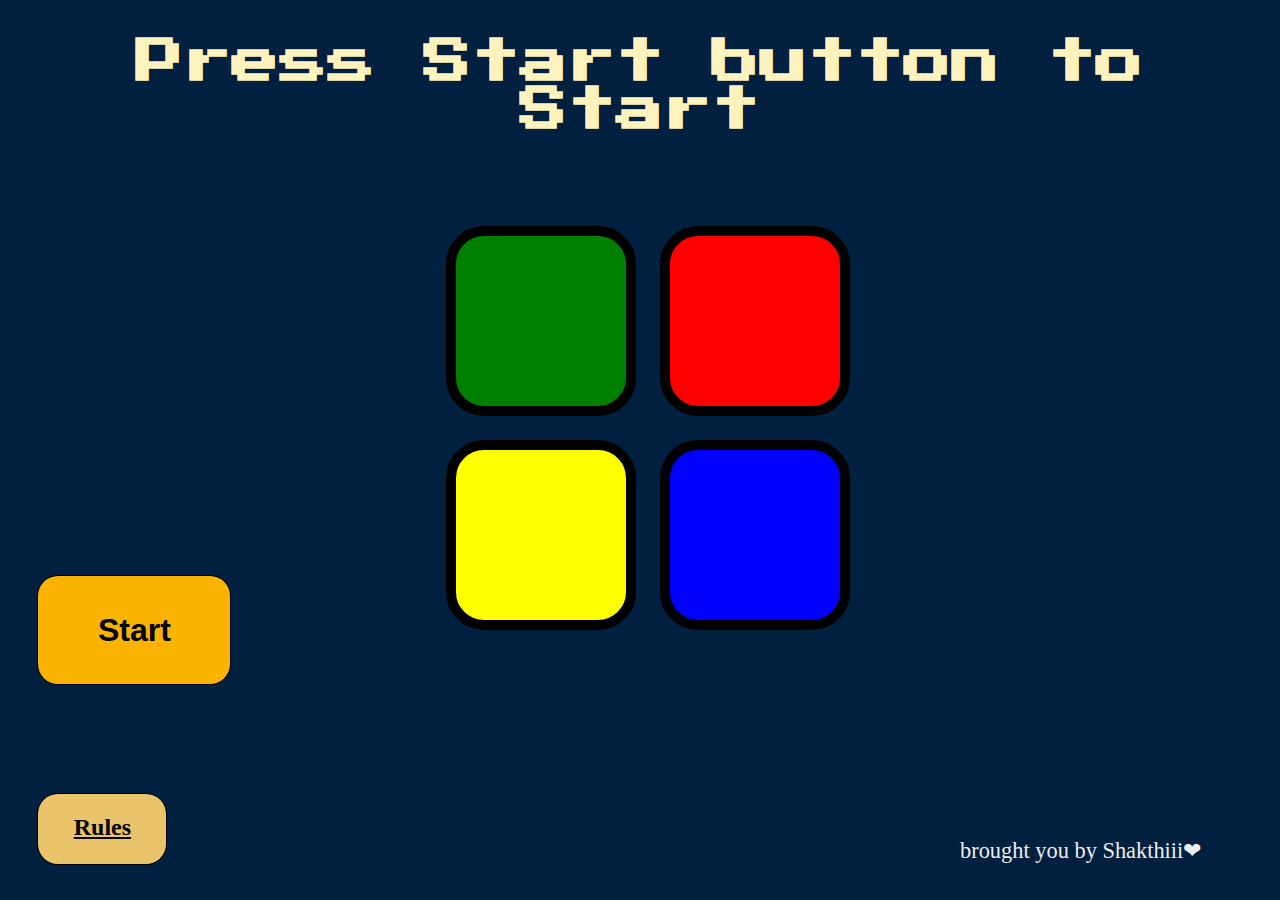
<file: index.html>
<!DOCTYPE html>
<html lang="en" dir="ltr">

<head>
  <meta charset="utf-8">
  <title>Simon</title>
  <link rel="stylesheet" href="styles.css">
  <link href="https://fonts.googleapis.com/css?family=Press+Start+2P" rel="stylesheet">
</head>

<body>
  <h1 id="title">Press Start button to Start</h1>
  <a href="rules.html">Rules</a>
  <div class="container">
    <div class="row">

      <div type="button" id="green" class="btn green">

      </div>

      <div type="button" id="red" class="btn red">

      </div>
    </div>

    <div class="row">

      <div type="button" id="yellow" class="btn yellow">

      </div>
      <div type="button" id="blue" class="btn blue">

      </div>

    </div>

  </div>
  <button class="start">Start</button>
  <footer>
    brought you by Shakthiii❤
  </footer>
  <script src="https://ajax.googleapis.com/ajax/libs/jquery/3.6.0/jquery.min.js"></script>
  <script src="game.js"></script>
</body>

</html>
</file>
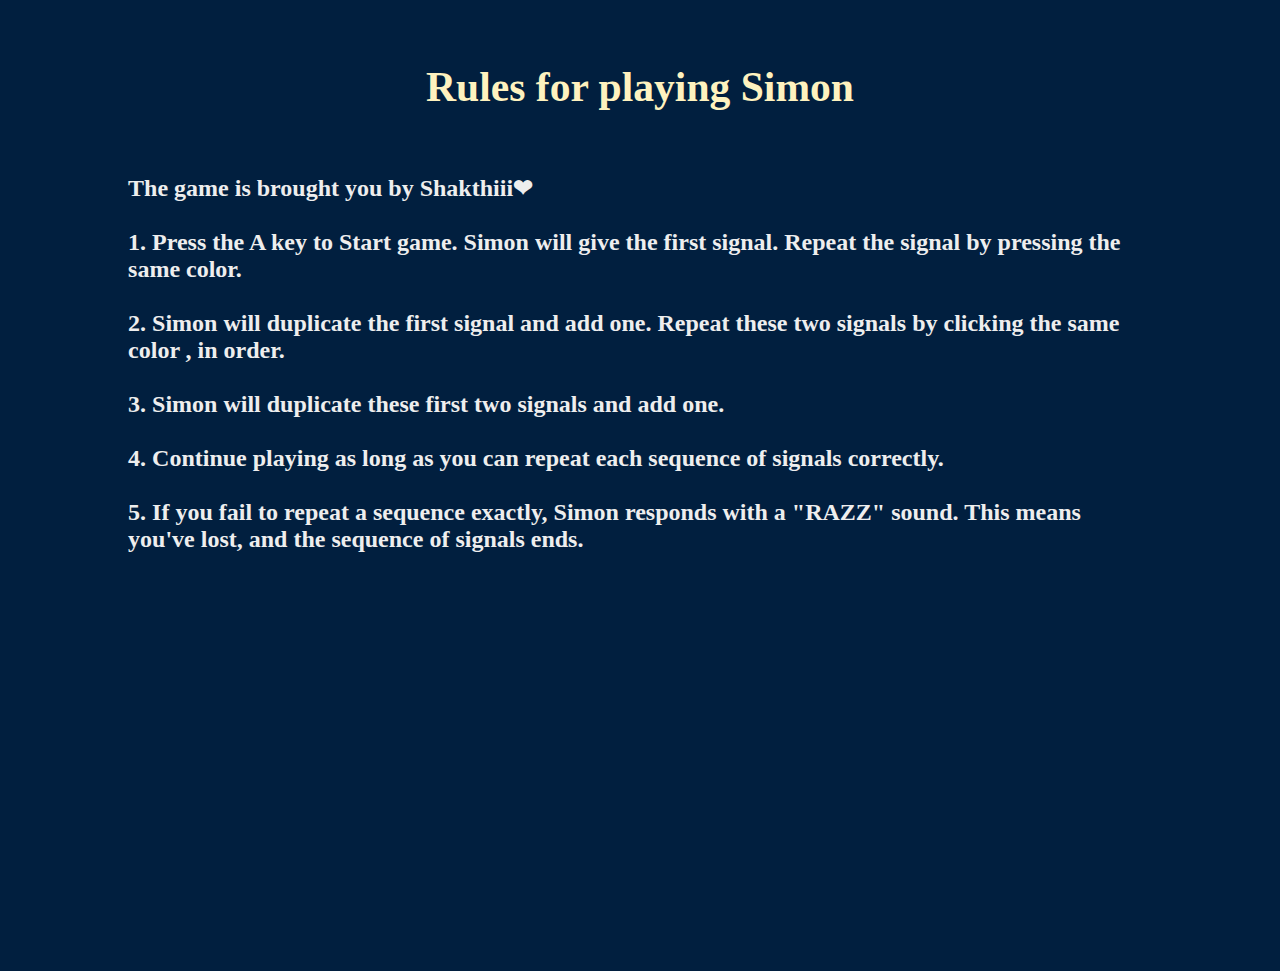
<file: rules.html>
<!DOCTYPE html>
<html lang="en">

<head>
    <meta charset="UTF-8">
    <meta http-equiv="X-UA-Compatible" content="IE=edge">
    <meta name="viewport" content="width=device-width, initial-scale=1.0">
    <title>Document</title>
    <link rel="stylesheet" href="styles.css">
</head>


<body>
    <h2 id="heading">Rules for playing Simon</h2>
    <div class="rules">
        <h4 class="rules">
            The game is brought you by Shakthiii❤<br><br>
            1. Press the A key to Start game. Simon will give the first signal. Repeat the signal by pressing the same
            color.<br><br>2. Simon will duplicate the first signal and add one. Repeat these two signals by clicking the
            same color , in
            order.<br><br>3. Simon will duplicate these first two signals and add one.<br><br>4. Continue playing as
            long as you can repeat each sequence of signals correctly.<br><br>
            5. If you fail to repeat a sequence exactly, Simon responds with a "RAZZ" sound. This means you've lost, and
            the sequence of signals ends.<br><br>
        </h4>
    </div>
     <div class="video">
        <iframe width="560" height="315" src="https://www.youtube.com/embed/1Yqj76Q4jJ4" title="YouTube video player"
            frameborder="0"
            allow="accelerometer; autoplay; clipboard-write; encrypted-media; gyroscope; picture-in-picture"
            allowfullscreen></iframe>
    </div>
</body>

</html>
</file>
<file: styles.css>
body {
  text-align: center;
  background-color: #011F3F;
}
@media only screen and (max-width: 300px){

}
#title {
  font-family: 'Press Start 2P', cursive;
  font-size: 3.6rem;
  margin:  5%;
  margin-top: 10%;
  color: #FEF2BF;
}

.container {
  /* display: block;
  width: 50%;
  margin: auto;
  position: absolute;
  top: 10%; */
  display: block;
  width: 100%;
  margin: auto;
  position: absolute;
  top: 30%;

}

.btn {
  margin: 20px;
  display: inline-block;
  height: 205px;
  width: 205px;
  border: 7px solid black;
  border-radius: 13%;
}

.game-over {
  background-color: red;
  opacity: 0.8;
}

.red {
  background-color: red;
}

.green {
  background-color: green;
}

.blue {
  background-color: blue;
}

.yellow {
  background-color: yellow;
}

.pressed {
  box-shadow: 0 0 20px white;
  background-color: grey;
}

footer{

  margin-top: 5%;
  color: #EEEEEE;
  text-align: center;
  font-family: 'Indie Flower', cursive;
  position: absolute;
  bottom: 4%;
  left: 38%;
  font-size: 1.4rem;

}
.rules{
  color: #EEEEEE;
  font-family: 'Indie Flower', cursive;
 font-size: 1.5rem;
 text-align: left;
 margin: 5%;
 position: relative;
}

#heading{
  font-family: 'Press Start 2P', cursive;
  font-size: 2.6rem;
  margin:  5%;
  color: #FEF2BF;
}
a, .start{
  display: block;
  cursor: pointer;
  outline: none;
  border: none;
  list-style: none;
  background-color:  #e9c46a;
  width: 200px;
  height: 50px;
  border-radius: 20px;
  font-size: 1.5rem;
  font-weight: 600;
  background-size: 100% 100%;
  box-shadow: 0 0 0 1px;
  color: black;
  cursor: pointer;
 

}
a{ padding-top: 20px;
    position: absolute;
  bottom: 4%;
  left: 3%;
  width: 20%;
  cursor: pointer;
}
.start{
  background-color: #fab300;
  position: absolute;
   font-size: 3rem;
   font-weight: bold;
  left: 36%;
  bottom: 20%;
  width: 30%;
  height: 5%;
}
iframe{
  width: 300px;
  height: 154px;
}

@media (min-width: 1000px) {
#title {
  font-family: 'Press Start 2P', cursive;
  font-size: 3rem;
  color: #FEF2BF;
  margin-top: 3%;
}

.container{
  display: block;
  width: 100%;
  margin: auto;
  position: absolute;
  top: 24%;
}

  .btn {
  margin: 10px;
  display: inline-block;
  height: 170px;
  width: 170px;
  border: 10px solid black;
  border-radius: 20%;
}



a{
  width: 10%;
}
footer{
  position: absolute;
  left: 75%;
}
.start{
  position: absolute;
  bottom: 24%;
  width: 15%;
  height: 3%;
  font-size: 2rem;
  height: 12%;
  left: 3%;
}
iframe{
  width: 560px;
  height: 315px;
}
}
</file>
